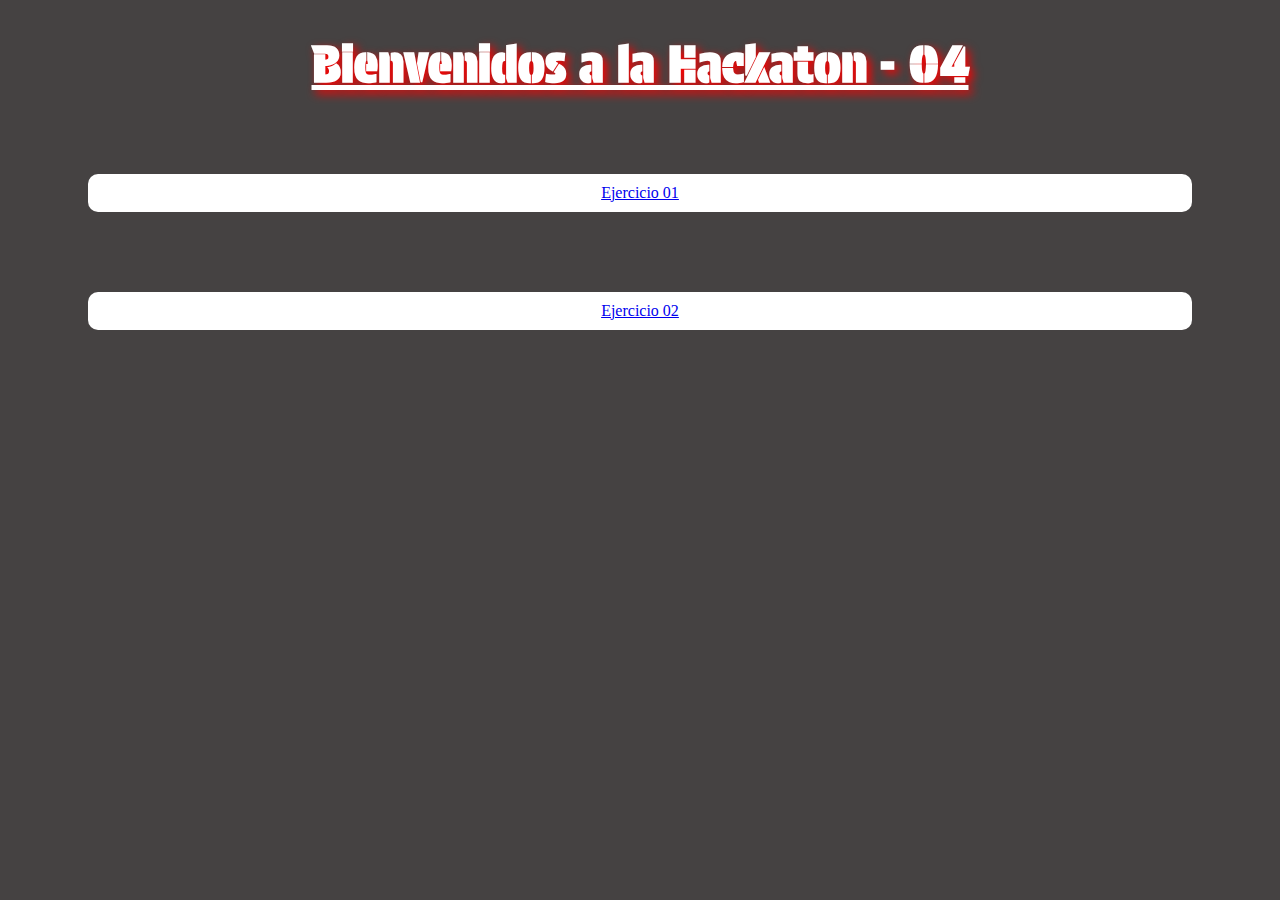
<file: index.html>
<!DOCTYPE html>
<html lang="en">
<head>
    <meta charset="UTF-8">
    <meta name="viewport" content="width=device-width, initial-scale=1.0">
    <title>Principal</title>
    <link rel="stylesheet" href="./estilos/index.css">
</head>
<body>
    <h1>Bienvenidos a la Hackaton - 04</h1>
    <a class="chip" href="./ejercicio01.html">Ejercicio 01</a>
    <a class="chip" href="./ejercicio02.html">Ejercicio 02</a>
</body>
</html>
</file>
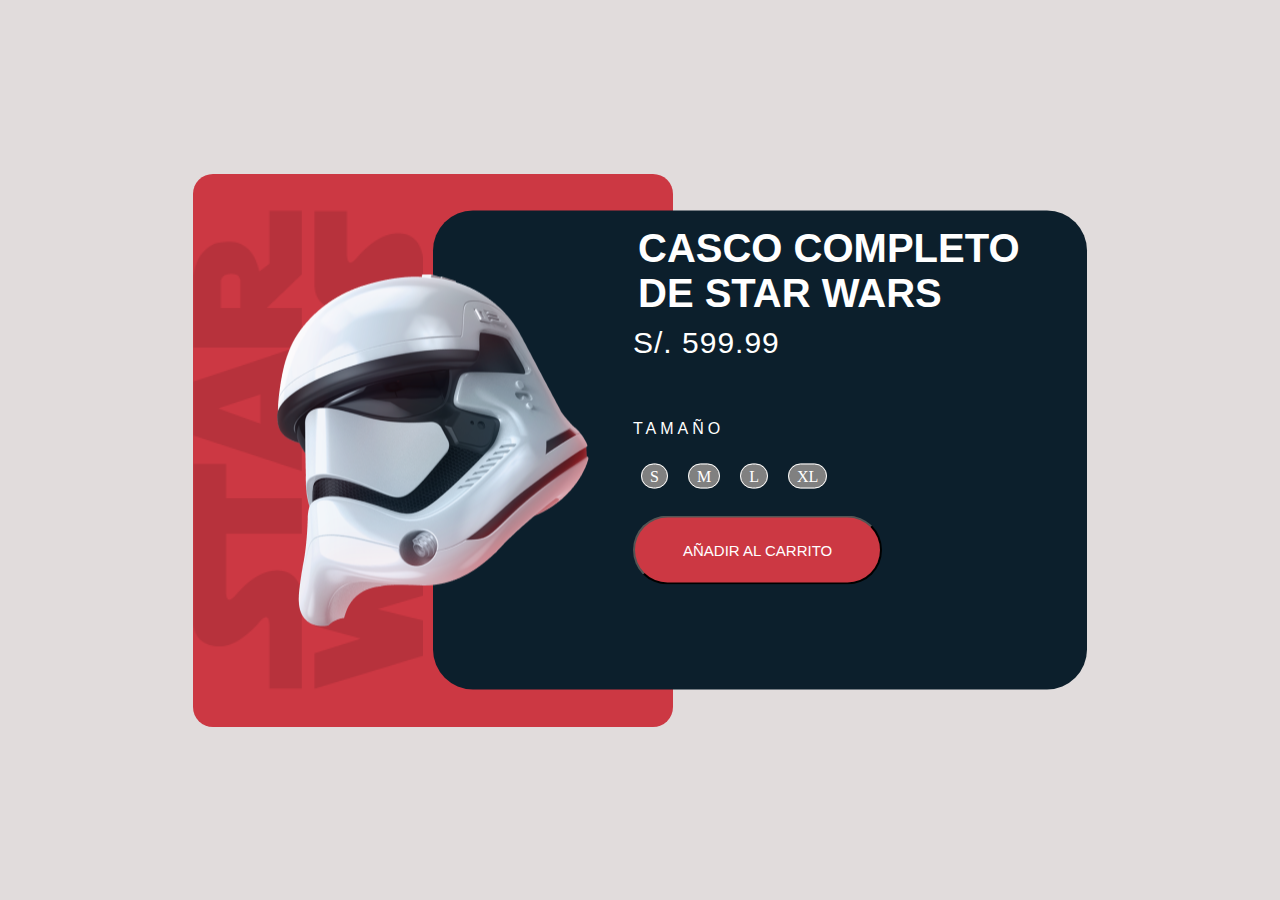
<file: ejercicio02.html>
<!DOCTYPE html>
<html lang="en">
<head>
    <meta charset="UTF-8">
    <meta name="viewport" content="width=device-width, initial-scale=1.0">
    <title>Ejercicio 02</title>
    <link rel="stylesheet" href="./estilos/ejercicio02.css">
</head>
<body>
    <main class="principal">
        <div class="cuadrado-rojo">
            <img class="logost" src="./img/starwars-rotate.png" alt="">
                <div class="cuadrado-azul">
                    <img class="casco" src="./img/helmet.png" alt="">
                    <h1 class="title">CASCO COMPLETO DE STAR WARS</h1>
                    <h2 class="precio">S/. 599.99</h2>
                    <p class="texto">TAMAÑO</p>
                    <div class="talla">
                        <span class="talla1">S</span>
                        <span class="talla1">M</span>
                        <span class="talla1">L</span>
                        <span class="talla1">XL</span>
                    </div>
                    <div class="carro">
                        <button class="carrito"> AÑADIR AL CARRITO</button>
                    </div>
                    
                </div>    
        </div>
    </main>
</body>
</html>
</file>
<file: estilos/index.css>
@import url(https://fonts.googleapis.com/css2?family=Protest+Riot&family=Roboto:ital,wght@0,100;0,300;0,400;1,100;1,300&display=swap);
@import url(https://fonts.googleapis.com/css2?family=Protest+Guerrilla&display=swap);
*/{
    box-sizing: border-box;
}
body{
    background-color: rgb(69, 66, 66);
}
h1 {
    color: rgb(255, 255, 255);
    text-align: center;
    font-size: 50px;
    text-shadow: 4px 4px 10px red;
    font-family: "Protest Guerrilla", sans-serif;
    text-decoration: underline;
}
a{
    display: grid;
    place-items: center;
}
.chip{
    background-color: white;
    text-align: center;
    border-radius: 10px;
    padding: 10px;
    margin: 80px;
    
}
</file>
<file: estilos/ejercicio02.css>
*/{
    box-sizing: border-box;
}
body{
    margin: 0;   
    background-color: rgb(225, 220, 220);
    display: grid;
    place-items: center;
    min-height: 100vh;
}
.principal{
    width: 894px;
    height: 553px;

}
.cuadrado-rojo{
    width: 480px;
    height: 553px;
    background-color: #cc3843;
    border-radius: 20px;
    position: relative;
}
.cuadrado-azul{
    width: 654px;
    height: 479px;
    background-color: #0c1f2c;
    border-radius: 40px;
    position: absolute;
    left: 50%;
    top: 50%;
    transform: translateY(-50%);
}
.logost{
    height: 479px;
    opacity: 10%;
    position:absolute;
    top: 50%;
    transform: translateY(-50%);
}
.casco{
    position: absolute;
    top: 50%;
    transform: translateY(-50%) translateX(-50%);
}
.title{
    width: 400px;
    height: auto;
    color: white;
    font-size: 40px;
    font-family: Arial, Helvetica, sans-serif;
    padding-left: 200px;
    padding-top: 10px;
    margin: 5px;
    font-weight: 900;
}
.precio{
    color: white;
    width: auto;
    font-family:Verdana, Geneva, Tahoma, sans-serif;
    font-size: 30px;
    font-weight: 100;
    letter-spacing: 1px;
    padding-left: 200px;
    margin-top: 10px;
    
}
.texto{
    color: white;
    font-family: Arial, Helvetica, sans-serif;
    padding-left: 200px;
    margin-top: 60px;
    letter-spacing: 4px;
}
.talla{
    padding-left: 200px;
    margin-top: 30px;
    :hover{
        opacity: 75%;
        color: #080808;
        background-color: #cc3843;
    }
}
.talla1{
    color: white;
    background-color: gray;
    border: 1px solid white;
    padding: 3px 8px;
    margin: 0px 8px;
    border-radius: 100px;
}
.carro{
    padding-left: 200px;
    margin-top: 30px;
}
.carrito{
    font-size: 15px;
    background-color: #cc3843;
    color: white;

    border-radius: 50px;
    padding: 24px 48px;
}
</file>
